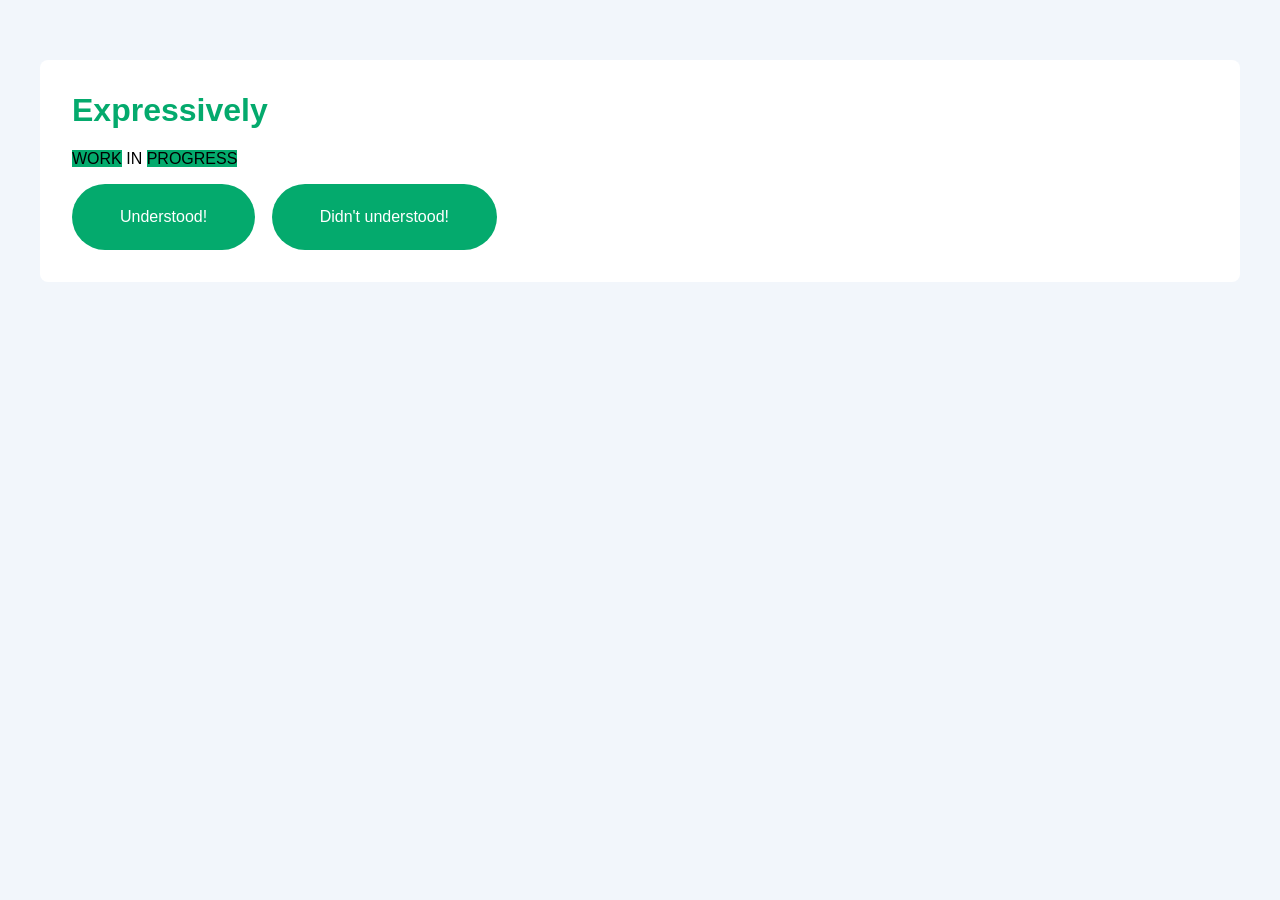
<file: index.html>
<!DOCTYPE html>
<html lang="en">
  <head>
    <meta charset="UTF-8">
    <title>Expressively</title>
    <link rel="stylesheet" href="styles.css" type="text/css">
    <link rel="preconnect" href="https://fonts.googleapis.com">
    <link rel="preconnect" href="https://fonts.gstatic.com" crossorigin>
    <link href="https://fonts.googleapis.com/css2?family=Google+Sans+Code:ital,wght,MONO@0,300..800,1;1,300..800,1&family=Google+Sans+Flex:opsz,wght@6..144,1..1000&display=swap" rel="stylesheet">
  </head>
  <body>
    <main>
      <h1>Expressively</h1>
      <p><mark>WORK</mark> IN <mark>PROGRESS</mark></p>
      <button class="button1">Understood!</button>
      <button class="button2" onclick="window.location.href='https://marmarek-here.github.io/Expressively/message.html'">Didn't understood!</button>
    </main>
  </body>
</html>
</file>
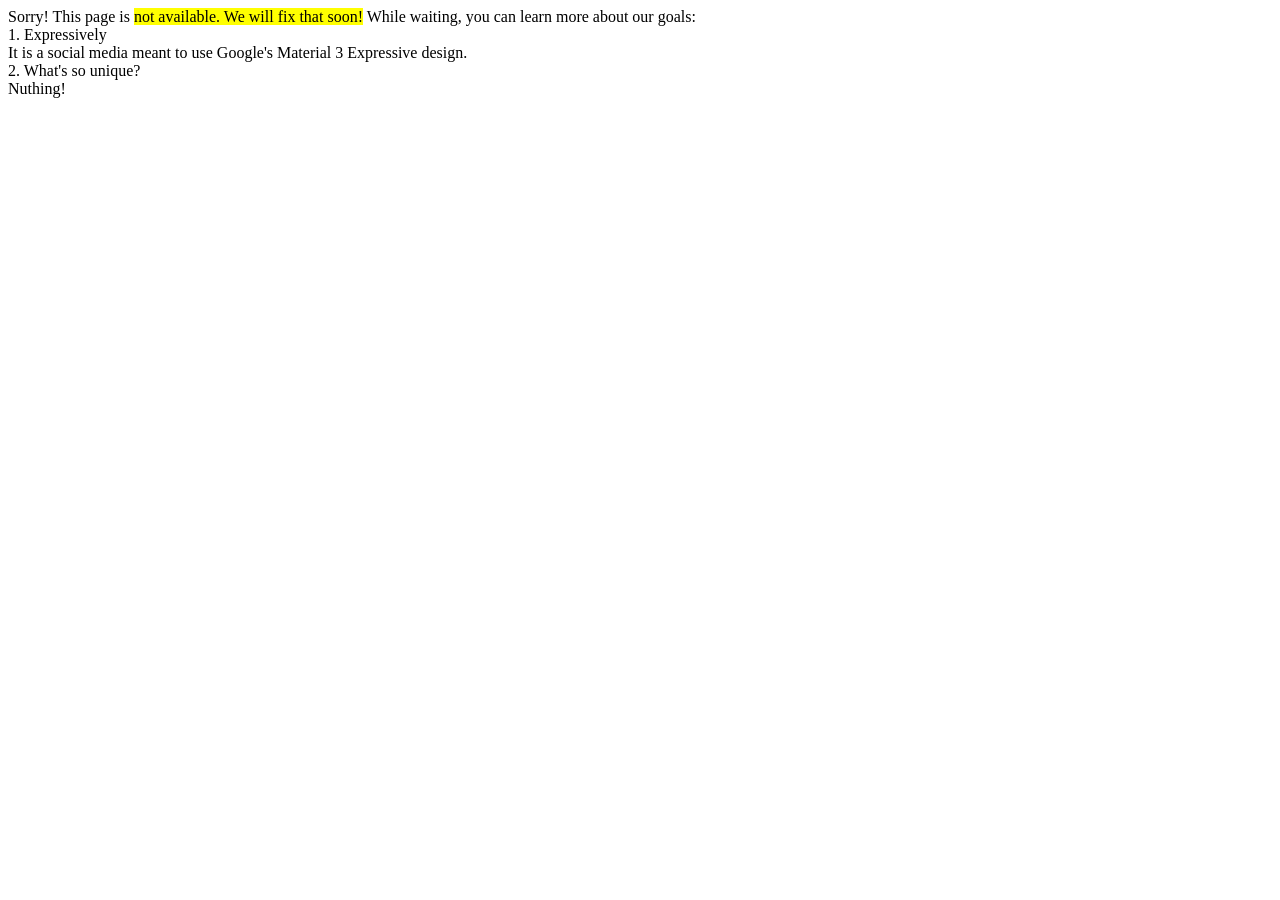
<file: message.html>
<!DOCTYPE html>
<p1>Sorry! This page is <mark>not available. We will fix that soon!</mark> While waiting, you can learn more about our goals:</p1>
<br>
<p2>1. Expressively</p2>
<br>
<text>It is a social media meant to use Google's Material 3 Expressive design.</text>
<br>
<p2>2. What's so unique?</p2>
<br>
<text>Nuthing!</text>
</file>
<file: styles.css>
*, *::before, *::after {
  box-sizing: border-box;
}

body { 
  font-family: "Google Sans Flex", sans-serif; 
  background: #f2f6fb; 
  margin: 0; 
}

main {
  max-width: 1200px; /* Отлично, увеличил до 1200px — теперь кнопки точно влезут в ряд! */
  margin: 60px auto;
  background: #fff;
  padding: 32px;
  border-radius: 8px;
}

h1 {
  color: #04AA6D;
  margin-top: 0;
}

mark { 
  background: #04AA6D;
}

.button1 { 
  background: #04AA6D; 
  color: #fff; 
  border: none; 
  padding: 24px 48px; 
  border-radius: 999px; 
  cursor: pointer; 
  font-size: 16px; /* Добавил базовый размер шрифта, чтобы текст не казался мелким в огромной кнопке */
  margin-right: 12px; /* Небольшой отступ, чтобы кнопки не слипались друг с другом */
}

.button1:hover { 
  background: #028a56; 
}

.button1:active {
  background: #00FF00;
}

.button2 { 
  background: #04AA6D; 
  color: #fff; 
  border: none; 
  padding: 24px 48px; 
  border-radius: 999px; 
  cursor: pointer; 
  font-size: 16px;
}

.button2:hover { 
  background: #028a56; 
}

.button2:active {
  background: #00FF00;
}
</file>
